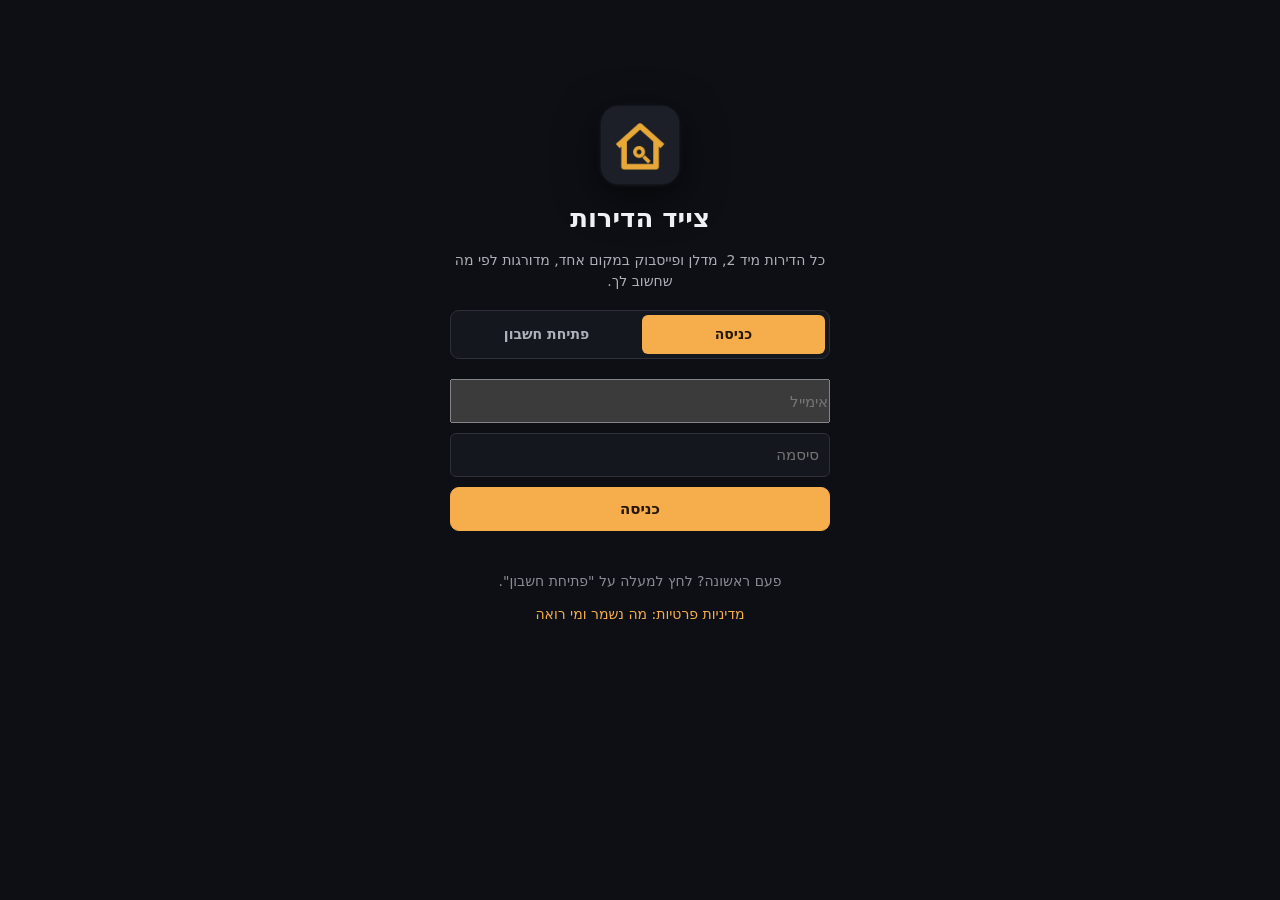
<file: index.html>
<!DOCTYPE html>
<html lang="he" dir="rtl">
<head>
<meta charset="utf-8">
<meta name="viewport" content="width=device-width, initial-scale=1, viewport-fit=cover">
<!-- GitHub Pages לא מאפשר כותרות אבטחה, אז המדיניות כאן. הכתובת של Supabase מתעדכנת לבד מ-build/config.json (build.mjs).
     style-src 'unsafe-inline': האפליקציה משתמשת במאפייני style בתוך ה-HTML (צבע הציון, רוחב וכו').
     img-src https: — תמונות המודעות מגיעות מיד 2, מדלן ופייסבוק. frame-ancestors לא עובד ב-meta ולכן לא מופיע. -->
<meta http-equiv="Content-Security-Policy" content="default-src 'self'; script-src 'self'; style-src 'self' 'unsafe-inline'; img-src 'self' https: data: blob:; connect-src 'self' https://radkgcnrcioicggrpmfz.supabase.co wss://radkgcnrcioicggrpmfz.supabase.co; worker-src 'self'; manifest-src 'self'; object-src 'none'; base-uri 'self'; form-action 'self'">
<meta name="referrer" content="no-referrer">
<meta name="robots" content="noindex,nofollow">
<title>צייד הדירות</title>
<meta name="description" content="כל הדירות מיד 2, מדלן ופייסבוק במקום אחד, מדורגות לפי מה שחשוב לך.">
<meta name="theme-color" content="#1c1f28">
<link rel="manifest" href="manifest.webmanifest">
<link rel="icon" href="icons/48.png">
<link rel="apple-touch-icon" href="icons/180.png">
<meta name="apple-mobile-web-app-capable" content="yes">
<meta name="apple-mobile-web-app-status-bar-style" content="black-translucent">
<meta name="apple-mobile-web-app-title" content="צייד הדירות">
<link rel="stylesheet" href="ui.css">
<link rel="stylesheet" href="app.css">
</head>
<body>

<svg class="sprite" aria-hidden="true" focusable="false">
  <symbol id="i-home" viewBox="0 0 24 24"><path d="M3.5 11 12 3.5l8.5 7.5"/><path d="M5.5 9.5v11h13v-11"/><path d="M10 20.5v-6h4v6"/></symbol>
  <symbol id="i-star" viewBox="0 0 24 24"><path d="m12 3.2 2.7 5.6 6.1.8-4.5 4.2 1.1 6.1L12 17l-5.4 2.9 1.1-6.1-4.5-4.2 6.1-.8z"/></symbol>
  <symbol id="i-pair" viewBox="0 0 24 24"><rect x="5" y="3.5" width="14" height="17" rx="1.5"/><path d="M5 12h14"/><path d="M9 7.5h2M13 7.5h2M9 16h2M13 16h2"/></symbol>
  <symbol id="i-sliders" viewBox="0 0 24 24"><path d="M4 6.5h9M17 6.5h3M4 12h3M11 12h9M4 17.5h11M19 17.5h1"/><circle cx="15" cy="6.5" r="2"/><circle cx="9" cy="12" r="2"/><circle cx="17" cy="17.5" r="2"/></symbol>
  <symbol id="i-source" viewBox="0 0 24 24"><circle cx="12" cy="12" r="8.5"/><path d="M3.5 12h17M12 3.5c2.5 2.6 3.5 5.4 3.5 8.5s-1 5.9-3.5 8.5c-2.5-2.6-3.5-5.4-3.5-8.5s1-5.9 3.5-8.5z"/></symbol>
  <symbol id="i-bell" viewBox="0 0 24 24"><path d="M6 16.5V11a6 6 0 1 1 12 0v5.5l1.5 2h-15z"/><path d="M10 20.5a2 2 0 0 0 4 0"/></symbol>
  <symbol id="i-settings" viewBox="0 0 24 24"><circle cx="12" cy="12" r="3"/><path d="M12 2.5v2.2M12 19.3v2.2M21.5 12h-2.2M4.7 12H2.5M18.7 5.3l-1.6 1.6M6.9 17.1l-1.6 1.6M18.7 18.7l-1.6-1.6M6.9 6.9 5.3 5.3"/></symbol>
  <symbol id="i-log" viewBox="0 0 24 24"><path d="M8.5 6.5h12M8.5 12h12M8.5 17.5h12M3.5 6.5h.01M3.5 12h.01M3.5 17.5h.01"/></symbol>
  <symbol id="i-sync" viewBox="0 0 24 24"><path d="M20.5 12a8.5 8.5 0 1 1-2.5-6"/><path d="M20.5 3.5v6h-6"/></symbol>
  <symbol id="i-external" viewBox="0 0 24 24"><path d="M14.5 3.5h6v6"/><path d="M10 14 20.5 3.5"/><path d="M20.5 14v5.5a2 2 0 0 1-2 2h-13a2 2 0 0 1-2-2v-13a2 2 0 0 1 2-2H11"/></symbol>
  <symbol id="i-search" viewBox="0 0 24 24"><circle cx="11" cy="11" r="7"/><path d="m20 20-3.6-3.6"/></symbol>
  <symbol id="i-x" viewBox="0 0 24 24"><path d="M6 6l12 12M18 6 6 18"/></symbol>
  <symbol id="i-eye-off" viewBox="0 0 24 24"><path d="M3.5 3.5l17 17"/><path d="M10.6 5.6A9.6 9.6 0 0 1 12 5.5c5 0 8.5 4.5 9.5 6.5a14 14 0 0 1-3 3.8M6.4 6.9C4.4 8.3 3 10.4 2.5 12c1 2 4.5 6.5 9.5 6.5 1.6 0 3-.4 4.3-1"/><path d="M9.9 9.9a3 3 0 0 0 4.2 4.2"/></symbol>
  <symbol id="i-chat" viewBox="0 0 24 24"><path d="M20.5 11.5a8.5 8.5 0 0 1-12.4 7.6L3.5 20.5l1.4-4.4A8.5 8.5 0 1 1 20.5 11.5z"/></symbol>
  <symbol id="i-plus" viewBox="0 0 24 24"><path d="M12 5v14M5 12h14"/></symbol>
  <symbol id="i-trash" viewBox="0 0 24 24"><path d="M3.5 6.5h17M9 6.5v-3h6v3M5.5 6.5l1 14h11l1-14"/></symbol>
  <symbol id="i-down" viewBox="0 0 24 24"><path d="M12 4.5v15M6 13.5l6 6 6-6"/></symbol>
  <symbol id="i-copy" viewBox="0 0 24 24"><rect x="8.5" y="8.5" width="12" height="12" rx="2"/><path d="M15.5 8.5v-3a2 2 0 0 0-2-2h-8a2 2 0 0 0-2 2v8a2 2 0 0 0 2 2h3"/></symbol>
  <symbol id="i-check" viewBox="0 0 24 24"><path d="M20 6.5 9.2 17.3 4 12.1"/></symbol>
  <symbol id="i-play" viewBox="0 0 24 24"><path d="M7 4.5 19.5 12 7 19.5z"/></symbol>
  <symbol id="i-pause" viewBox="0 0 24 24"><path d="M8.5 4.5v15M15.5 4.5v15"/></symbol>
  <symbol id="i-ban" viewBox="0 0 24 24"><circle cx="12" cy="12" r="8.5"/><path d="m6 6 12 12"/></symbol>
  <symbol id="i-undo" viewBox="0 0 24 24"><path d="M9 14 4 9l5-5"/><path d="M4 9h10.5a5.5 5.5 0 0 1 0 11H11"/></symbol>
  <symbol id="i-menu" viewBox="0 0 24 24"><path d="M4 7h16M4 12h16M4 17h16"/></symbol>
  <symbol id="i-chevron" viewBox="0 0 24 24"><path d="m14.5 6-6 6 6 6"/></symbol>
  <symbol id="i-spark" viewBox="0 0 24 24"><path d="M12 3.5l1.8 5.2 5.2 1.8-5.2 1.8L12 17.5l-1.8-5.2L5 10.5l5.2-1.8z"/><path d="M19 16v4M17 18h4"/></symbol>
</svg>

<div class="app">
  <header class="topbar">
    <div class="brand"><img src="icons/48.png" alt=""><span>צייד הדירות</span></div>
    <label class="profile-pick" title="פרופיל חיפוש">
      <select id="profileSel" aria-label="פרופיל חיפוש"></select>
    </label>
    <div class="search"><svg class="ico sm"><use href="#i-search"/></svg><input type="search" id="q" aria-label="חיפוש חופשי" placeholder="חיפוש חופשי: רחוב, שכונה, מילה במודעה…"></div>
    <div class="grow"></div>
    <span class="scan-status" id="scanStatus"></span>
    <button class="btn icon mobile-only" id="searchBtn" title="חיפוש" aria-label="חיפוש"><svg class="ico"><use href="#i-search"/></svg></button>
    <button class="btn primary" id="scanBtn" title="סרוק עכשיו" aria-label="סרוק עכשיו"><svg class="ico sm"><use href="#i-sync"/></svg><span>סרוק עכשיו</span><i class="scan-dot" id="scanDot"></i></button>
  </header>

  <nav class="rail" id="rail" aria-label="ניווט ראשי">
    <a href="#listings" data-view="listings"><svg class="ico"><use href="#i-home"/></svg><span>דירות</span><i>דירות</i><em id="cntListings"></em></a>
    <a href="#favorites" data-view="favorites"><svg class="ico"><use href="#i-star"/></svg><span>מועדפים</span><i>מועדפים</i><em id="cntFav"></em></a>
    <a href="#pairs" data-view="pairs"><svg class="ico"><use href="#i-pair"/></svg><span>שתי דירות בבניין</span><i>זוגות</i><em id="cntPairs"></em></a>
    <div class="rail-sep">הגדרות החיפוש</div>
    <a href="#profile" data-view="profile"><svg class="ico"><use href="#i-sliders"/></svg><span>פרופיל וקריטריונים</span><i>פרופיל</i></a>
    <a href="#sources" data-view="sources" class="secondary"><svg class="ico"><use href="#i-source"/></svg><span>מקורות</span><i>מקורות</i><em id="cntSources"></em></a>
    <a href="#notify" data-view="notify" class="secondary"><svg class="ico"><use href="#i-bell"/></svg><span>התראות</span><i>התראות</i></a>
    <a href="#settings" data-view="settings" class="secondary"><svg class="ico"><use href="#i-settings"/></svg><span>AI וכללי</span><i>הגדרות</i></a>
    <a href="#rejected" data-view="rejected" class="secondary"><svg class="ico"><use href="#i-ban"/></svg><span>לא רלוונטיות</span><i>נפסלו</i><em id="cntRejected"></em></a>
    <a href="#log" data-view="log" class="secondary"><svg class="ico"><use href="#i-log"/></svg><span>יומן סריקות</span><i>יומן</i></a>
    <a href="#more" data-view="more" class="more-tab"><svg class="ico"><use href="#i-menu"/></svg><span>עוד</span><i>עוד</i></a>
  </nav>

  <main class="main" id="main"></main>
</div>

<aside class="drawer" id="drawer" hidden>
  <div class="drawer-scrim" data-close></div>
  <div class="drawer-panel" role="dialog" aria-modal="true" aria-label="פרטי הדירה">
    <button class="btn icon ghost drawer-x" data-close aria-label="סגור את פרטי הדירה"><svg class="ico"><use href="#i-x"/></svg></button>
    <div id="drawerBody"></div>
  </div>
</aside>

<span id="who" hidden></span>
<script type="module" src="app.js"></script>
</body>
</html>
</file>
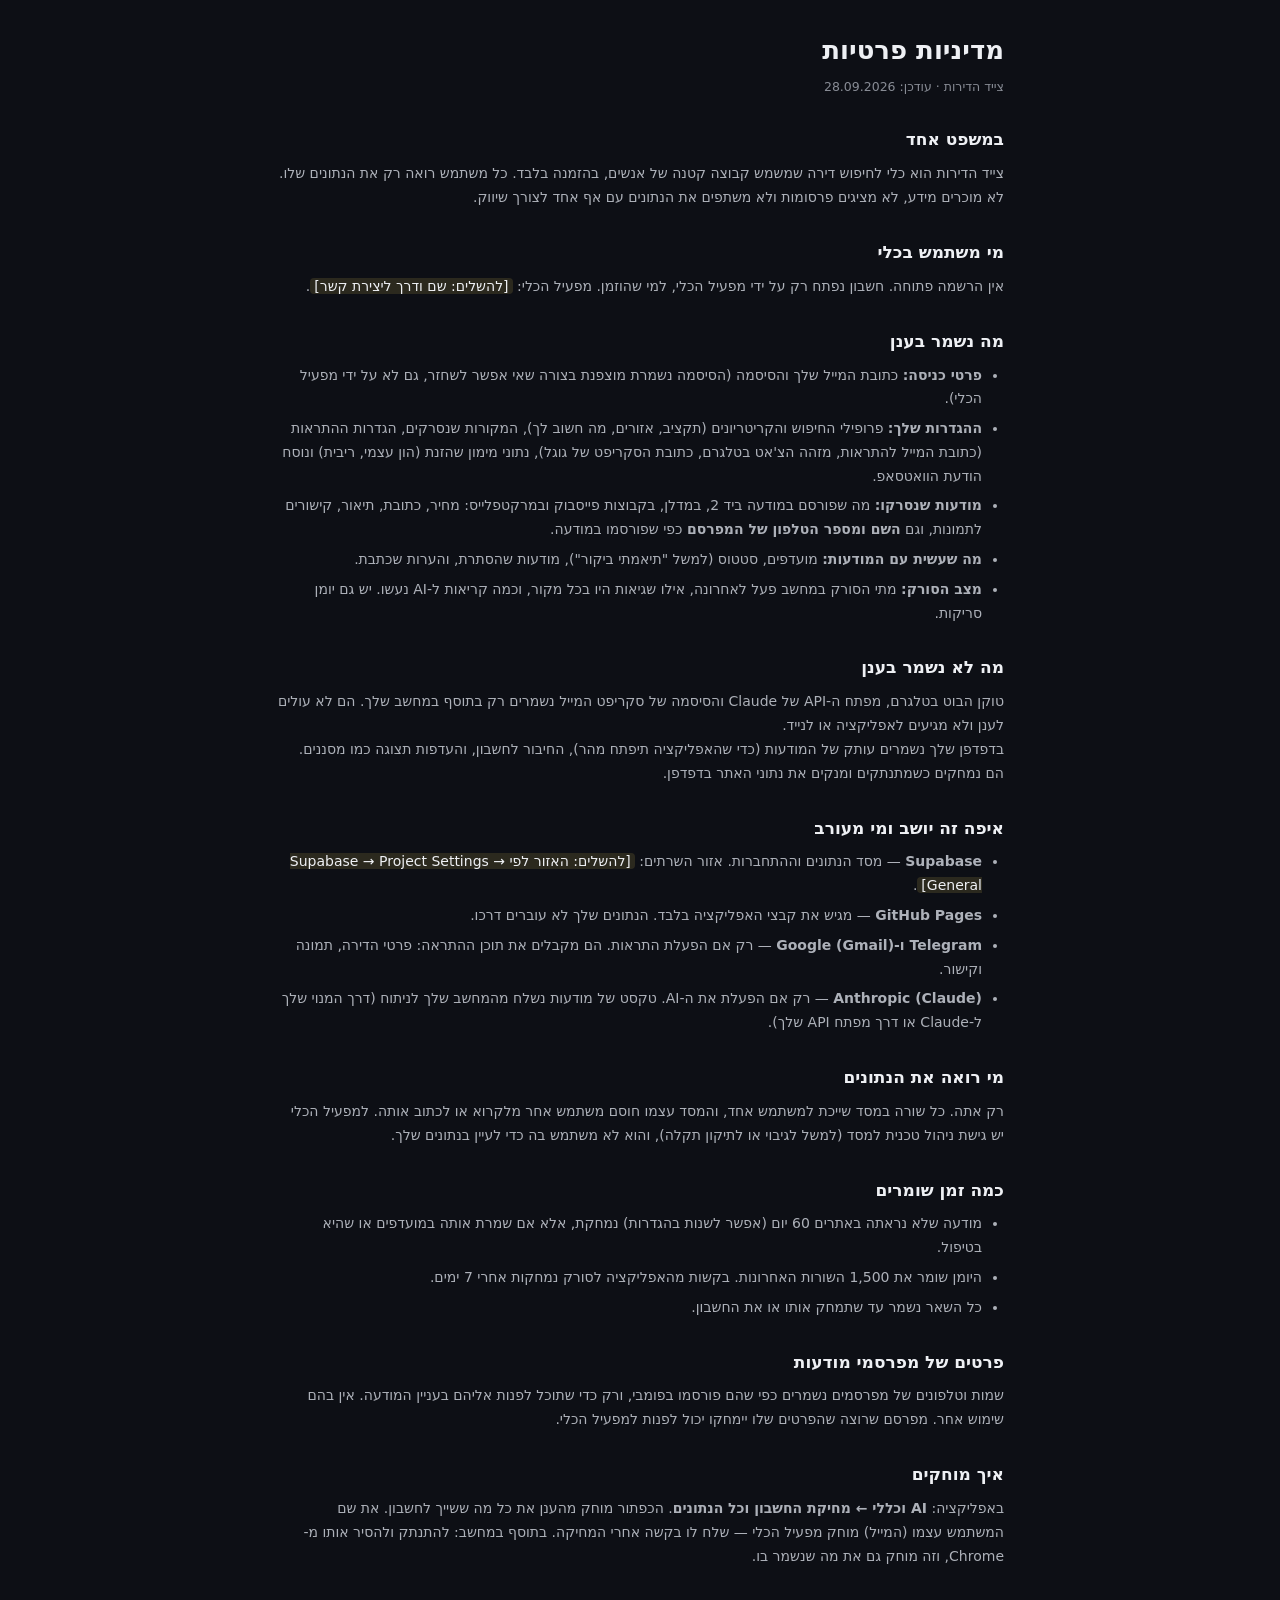
<file: privacy.html>
<!DOCTYPE html>
<html lang="he" dir="rtl">
<head>
<meta charset="utf-8">
<meta name="viewport" content="width=device-width, initial-scale=1">
<meta http-equiv="Content-Security-Policy" content="default-src 'self'; style-src 'self' 'unsafe-inline'; img-src 'self'; object-src 'none'; base-uri 'self'; form-action 'none'">
<meta name="referrer" content="no-referrer">
<meta name="robots" content="noindex,nofollow">
<title>מדיניות פרטיות — צייד הדירות</title>
<link rel="icon" href="icons/48.png">
<link rel="stylesheet" href="ui.css">
<style>
  body{max-width:760px;margin:0 auto;padding:28px 16px 48px;line-height:1.7}
  h1{font-size:var(--fs-2xl);font-weight:650;margin-bottom:4px}
  h2{font-size:var(--fs-lg);font-weight:650;margin:28px 0 8px}
  p,li{color:var(--text-2)}
  ul{padding-inline-start:22px;display:flex;flex-direction:column;gap:6px}
  .todo{background:var(--warn-soft);color:var(--text);padding:0 4px;border-radius:4px}
  .dim{color:var(--text-3);font-size:var(--fs-sm)}
</style>
</head>
<body>
  <h1>מדיניות פרטיות</h1>
  <p class="dim">צייד הדירות · עודכן: 28.09.2026</p>

  <h2>במשפט אחד</h2>
  <p>צייד הדירות הוא כלי לחיפוש דירה שמשמש קבוצה קטנה של אנשים, בהזמנה בלבד. כל משתמש רואה רק את הנתונים שלו. לא מוכרים מידע, לא מציגים פרסומות ולא משתפים את הנתונים עם אף אחד לצורך שיווק.</p>

  <h2>מי משתמש בכלי</h2>
  <p>אין הרשמה פתוחה. חשבון נפתח רק על ידי מפעיל הכלי, למי שהוזמן. מפעיל הכלי: <span class="todo">[להשלים: שם ודרך ליצירת קשר]</span>.</p>

  <h2>מה נשמר בענן</h2>
  <ul>
    <li><b>פרטי כניסה:</b> כתובת המייל שלך והסיסמה (הסיסמה נשמרת מוצפנת בצורה שאי אפשר לשחזר, גם לא על ידי מפעיל הכלי).</li>
    <li><b>ההגדרות שלך:</b> פרופילי החיפוש והקריטריונים (תקציב, אזורים, מה חשוב לך), המקורות שנסרקים, הגדרות ההתראות (כתובת המייל להתראות, מזהה הצ'אט בטלגרם, כתובת הסקריפט של גוגל), נתוני מימון שהזנת (הון עצמי, ריבית) ונוסח הודעת הוואטסאפ.</li>
    <li><b>מודעות שנסרקו:</b> מה שפורסם במודעה ביד 2, במדלן, בקבוצות פייסבוק ובמרקטפלייס: מחיר, כתובת, תיאור, קישורים לתמונות, וגם <b>השם ומספר הטלפון של המפרסם</b> כפי שפורסמו במודעה.</li>
    <li><b>מה שעשית עם המודעות:</b> מועדפים, סטטוס (למשל "תיאמתי ביקור"), מודעות שהסתרת, והערות שכתבת.</li>
    <li><b>מצב הסורק:</b> מתי הסורק במחשב פעל לאחרונה, אילו שגיאות היו בכל מקור, וכמה קריאות ל-AI נעשו. יש גם יומן סריקות.</li>
  </ul>

  <h2>מה לא נשמר בענן</h2>
  <p>טוקן הבוט בטלגרם, מפתח ה-API של Claude והסיסמה של סקריפט המייל נשמרים רק בתוסף במחשב שלך. הם לא עולים לענן ולא מגיעים לאפליקציה או לנייד.</p>
  <p>בדפדפן שלך נשמרים עותק של המודעות (כדי שהאפליקציה תיפתח מהר), החיבור לחשבון, והעדפות תצוגה כמו מסננים. הם נמחקים כשמתנתקים ומנקים את נתוני האתר בדפדפן.</p>

  <h2>איפה זה יושב ומי מעורב</h2>
  <ul>
    <li><b>Supabase</b> — מסד הנתונים וההתחברות. אזור השרתים: <span class="todo">[להשלים: האזור לפי Supabase → Project Settings → General]</span>.</li>
    <li><b>GitHub Pages</b> — מגיש את קבצי האפליקציה בלבד. הנתונים שלך לא עוברים דרכו.</li>
    <li><b>Telegram ו-Google (Gmail)</b> — רק אם הפעלת התראות. הם מקבלים את תוכן ההתראה: פרטי הדירה, תמונה וקישור.</li>
    <li><b>Anthropic (Claude)</b> — רק אם הפעלת את ה-AI. טקסט של מודעות נשלח מהמחשב שלך לניתוח (דרך המנוי שלך ל-Claude או דרך מפתח API שלך).</li>
  </ul>

  <h2>מי רואה את הנתונים</h2>
  <p>רק אתה. כל שורה במסד שייכת למשתמש אחד, והמסד עצמו חוסם משתמש אחר מלקרוא או לכתוב אותה. למפעיל הכלי יש גישת ניהול טכנית למסד (למשל לגיבוי או לתיקון תקלה), והוא לא משתמש בה כדי לעיין בנתונים שלך.</p>

  <h2>כמה זמן שומרים</h2>
  <ul>
    <li>מודעה שלא נראתה באתרים 60 יום (אפשר לשנות בהגדרות) נמחקת, אלא אם שמרת אותה במועדפים או שהיא בטיפול.</li>
    <li>היומן שומר את 1,500 השורות האחרונות. בקשות מהאפליקציה לסורק נמחקות אחרי 7 ימים.</li>
    <li>כל השאר נשמר עד שתמחק אותו או את החשבון.</li>
  </ul>

  <h2>פרטים של מפרסמי מודעות</h2>
  <p>שמות וטלפונים של מפרסמים נשמרים כפי שהם פורסמו בפומבי, ורק כדי שתוכל לפנות אליהם בעניין המודעה. אין בהם שימוש אחר. מפרסם שרוצה שהפרטים שלו יימחקו יכול לפנות למפעיל הכלי.</p>

  <h2>איך מוחקים</h2>
  <p>באפליקציה: <b>AI וכללי ← מחיקת החשבון וכל הנתונים</b>. הכפתור מוחק מהענן את כל מה ששייך לחשבון. את שם המשתמש עצמו (המייל) מוחק מפעיל הכלי — שלח לו בקשה אחרי המחיקה. בתוסף במחשב: להתנתק ולהסיר אותו מ-Chrome, וזה מוחק גם את מה שנשמר בו.</p>

  <p class="dim" style="margin-top:32px"><a href="./">חזרה לאפליקציה</a></p>
</body>
</html>
</file>
<file: ui.css>
/* =====================================================================
   צייד הדירות — מערכת עיצוב
   בסיס דיו קר + מבטא ענבר יחיד (כמו האייקון). ירוק/אדום רק למשמעות: עומד / נכשל.
   ===================================================================== */

:root{
  --bg:          oklch(0.170 0.012 265);
  --surface:     oklch(0.205 0.012 265);
  --raised:      oklch(0.240 0.013 265);
  --raised-hi:   oklch(0.280 0.014 265);
  --line:        oklch(0.310 0.014 265);
  --line-hi:     oklch(0.400 0.016 265);

  --text:        oklch(0.955 0.006 265);
  --text-2:      oklch(0.760 0.012 265);
  --text-3:      oklch(0.640 0.014 265);

  --accent:      oklch(0.800 0.140 72);
  --accent-hi:   oklch(0.855 0.135 72);
  --accent-ink:  oklch(0.220 0.045 72);
  --accent-soft: oklch(0.800 0.140 72 / 0.13);
  --accent-line: oklch(0.800 0.140 72 / 0.40);

  --good:        oklch(0.765 0.140 158);
  --good-soft:   oklch(0.765 0.140 158 / 0.14);
  --warn:        oklch(0.820 0.130 95);
  --warn-soft:   oklch(0.820 0.130 95 / 0.14);
  --bad:         oklch(0.690 0.180 22);
  --bad-soft:    oklch(0.690 0.180 22 / 0.14);
  --bad-line:    oklch(0.690 0.180 22 / 0.40);

  --font: "Segoe UI", system-ui, -apple-system, "Helvetica Neue", Arial, sans-serif;
  --fs-xs: 0.6875rem; --fs-sm: 0.78125rem; --fs-md: 0.875rem; --fs-base: 0.9375rem;
  --fs-lg: 1.0625rem; --fs-xl: 1.3125rem; --fs-2xl: 1.625rem;

  --r-sm: 6px; --r-md: 9px; --r-lg: 13px;
  --rail-w: 232px; --top-h: 58px;
  --ease: cubic-bezier(.22,1,.36,1);
  --t: 160ms var(--ease);
  color-scheme: dark;
}

*{box-sizing:border-box;margin:0;padding:0}
html,body{height:100%}
body{background:var(--bg);color:var(--text);font-family:var(--font);font-size:var(--fs-md);line-height:1.5;-webkit-font-smoothing:antialiased}
a{color:var(--accent);text-decoration:none}
a:hover{color:var(--accent-hi)}
.sprite{display:none}
.ico{width:18px;height:18px;flex:none;fill:none;stroke:currentColor;stroke-width:1.7;stroke-linecap:round;stroke-linejoin:round}
.ico.sm{width:15px;height:15px}
.grow{flex:1}
.muted{color:var(--text-2)}
.dim{color:var(--text-3)}
.num{font-variant-numeric:tabular-nums;direction:ltr;unicode-bidi:isolate}
[hidden]{display:none!important}
:focus-visible{outline:2px solid var(--accent);outline-offset:2px;border-radius:var(--r-sm)}
::-webkit-scrollbar{width:11px;height:11px}
::-webkit-scrollbar-thumb{background:var(--line);border-radius:99px;border:3px solid transparent;background-clip:content-box}
::-webkit-scrollbar-thumb:hover{background:var(--line-hi);background-clip:content-box}

/* ---------- כפתורים ---------- */
.btn{display:inline-flex;align-items:center;gap:7px;height:34px;padding:0 13px;border-radius:var(--r-md);
  border:1px solid var(--line);background:var(--raised);color:var(--text);font:inherit;font-weight:560;cursor:pointer;
  transition:background var(--t),border-color var(--t),color var(--t);white-space:nowrap}
.btn:hover{background:var(--raised-hi);border-color:var(--line-hi)}
.btn:disabled{opacity:.5;cursor:default}
.btn.primary{background:var(--accent);border-color:var(--accent);color:var(--accent-ink)}
.btn.primary:hover{background:var(--accent-hi);border-color:var(--accent-hi)}
.btn.ghost{background:transparent;border-color:transparent;color:var(--text-2)}
.btn.ghost:hover{background:var(--raised);color:var(--text)}
.btn.danger{color:var(--bad)}
.btn.danger:hover{background:var(--bad-soft);border-color:var(--bad-line)}
.btn.sm{height:28px;padding:0 9px;font-size:var(--fs-sm)}
.btn.icon{width:34px;padding:0;justify-content:center}
.btn.icon.sm{width:28px}

/* ---------- שדות ---------- */
input[type=text],input[type=number],input[type=search],input[type=password],input[type=time],input[type=url],input[type=date],select,textarea{
  font:inherit;color:var(--text);background:var(--surface);border:1px solid var(--line);border-radius:var(--r-sm);
  height:34px;padding:0 10px;min-width:0;transition:border-color var(--t)}
textarea{height:auto;padding:8px 10px;resize:vertical;line-height:1.5}
input:hover,select:hover,textarea:hover{border-color:var(--line-hi)}
input:focus,select:focus,textarea:focus{outline:none;border-color:var(--accent)}
input[type=number]{direction:ltr;text-align:right}
input[type=date]{direction:ltr;text-align:right}
input[type=range]{accent-color:var(--accent)}
input[type=checkbox]{accent-color:var(--accent);width:16px;height:16px}
label.field{display:flex;flex-direction:column;gap:5px;font-size:var(--fs-sm);color:var(--text-2)}
label.check{display:inline-flex;align-items:center;gap:8px;cursor:pointer}

/* ---------- תגיות ---------- */
.chip{display:inline-flex;align-items:center;gap:5px;height:24px;padding:0 9px;border-radius:99px;font-size:var(--fs-xs);
  font-weight:600;background:var(--raised);color:var(--text-2);border:1px solid var(--line);white-space:nowrap}
.chip.ok{background:var(--good-soft);color:var(--good);border-color:transparent}
.chip.partial{background:var(--warn-soft);color:var(--warn);border-color:transparent}
.chip.fail{background:var(--bad-soft);color:var(--bad);border-color:transparent}
.chip.unknown,.chip.pending{background:transparent;color:var(--text-3);border-style:dashed}
.chip.accent{background:var(--accent-soft);color:var(--accent);border-color:var(--accent-line)}

/* ---------- טוסט ---------- */
.toast{position:fixed;bottom:22px;inset-inline-start:50%;transform:translateX(50%);background:var(--raised-hi);color:var(--text);
  border:1px solid var(--line-hi);padding:10px 16px;border-radius:var(--r-md);box-shadow:0 10px 30px #0008;z-index:100;
  font-weight:560;animation:toast .2s var(--ease)}
.toast.err{border-color:var(--bad-line);color:var(--bad)}
@keyframes toast{from{opacity:0;transform:translate(50%,8px)}}
</file>
<file: app.css>
/* =====================================================================
   צייד הדירות — דשבורד
   ===================================================================== */

.app{display:grid;grid-template-columns:var(--rail-w) 1fr;grid-template-rows:var(--top-h) 1fr;height:100vh}

/* ---------- סרגל עליון ---------- */
.topbar{grid-column:1/-1;display:flex;align-items:center;gap:12px;padding:0 18px;border-bottom:1px solid var(--line);background:var(--surface)}
.brand{display:flex;align-items:center;gap:9px;width:calc(var(--rail-w) - 30px);font-weight:680;font-size:var(--fs-base)}
.brand img{width:26px;height:26px}
.profile-pick select{height:34px;font-weight:600;max-width:260px}
.search{display:flex;align-items:center;gap:7px;background:var(--bg);border:1px solid var(--line);border-radius:var(--r-md);padding:0 10px;height:34px;width:min(380px,32vw);color:var(--text-3)}
.search:focus-within{border-color:var(--accent)}
.search input{border:0;background:transparent;height:32px;padding:0;flex:1}
.scan-status{font-size:var(--fs-sm);color:var(--text-2);display:flex;align-items:center;gap:7px}
.scan-status .dot{width:8px;height:8px;border-radius:50%;background:var(--accent);animation:pulse 1.2s infinite}
@keyframes pulse{50%{opacity:.3}}
#scanBtn.busy .ico{animation:spin 1s linear infinite}
@keyframes spin{to{transform:rotate(-360deg)}}

/* ---------- ניווט ---------- */
.rail{border-inline-end:1px solid var(--line);padding:12px 10px;display:flex;flex-direction:column;gap:2px;overflow:auto;background:var(--surface)}
.rail a{display:flex;align-items:center;gap:10px;height:38px;padding:0 11px;border-radius:var(--r-md);color:var(--text-2);font-weight:560;transition:background var(--t),color var(--t)}
.rail a:hover{background:var(--raised);color:var(--text)}
.rail a.on{background:var(--accent-soft);color:var(--accent)}
.rail a span{flex:1}
.rail em{font-style:normal;font-size:var(--fs-xs);font-weight:650;color:var(--text-3);font-variant-numeric:tabular-nums}
.rail a.on em{color:var(--accent)}
.rail-sep{font-size:var(--fs-xs);color:var(--text-3);font-weight:650;letter-spacing:.02em;padding:16px 11px 6px}

.main{overflow:auto;padding:22px 26px 60px}
.view-head{display:flex;align-items:flex-end;gap:14px;margin-bottom:16px;flex-wrap:wrap}
.view-head h1{font-size:var(--fs-xl);font-weight:680;line-height:1.2}
.view-head p{color:var(--text-2);font-size:var(--fs-sm);margin-top:3px}

/* ---------- סרגל סינון ---------- */
.filters{display:flex;flex-wrap:wrap;align-items:center;gap:10px 14px;padding:10px 12px;background:var(--surface);border:1px solid var(--line);border-radius:var(--r-lg);margin-bottom:16px}
.filters .grp{display:flex;align-items:center;gap:8px;font-size:var(--fs-sm);color:var(--text-2)}
.filters select{height:30px;font-size:var(--fs-sm)}
.filters input[type=range]{width:120px}
.filters .val{min-width:34px;font-weight:650;color:var(--text)}
.seg{display:inline-flex;background:var(--bg);border:1px solid var(--line);border-radius:var(--r-md);padding:2px;gap:2px}
.seg button{height:26px;padding:0 10px;border:0;border-radius:7px;background:transparent;color:var(--text-2);font:inherit;font-size:var(--fs-sm);font-weight:560;cursor:pointer}
.seg button:hover{color:var(--text)}
.seg button.on{background:var(--raised-hi);color:var(--text)}
.seg.imp button.on[data-v=must]{background:var(--accent);color:var(--accent-ink)}
.seg.imp button.on[data-v=off]{background:transparent;color:var(--text-3);box-shadow:inset 0 0 0 1px var(--line)}

.summary{font-size:var(--fs-sm);color:var(--text-2);margin:-4px 0 12px;display:flex;gap:14px;align-items:center}

/* ---------- כרטיסי מודעה ---------- */
.grid{display:grid;grid-template-columns:repeat(auto-fill,minmax(310px,1fr));gap:16px}
.card{background:var(--surface);border:1px solid var(--line);border-radius:var(--r-lg);overflow:hidden;display:flex;flex-direction:column;cursor:pointer;transition:border-color var(--t),transform var(--t)}
.card:hover{border-color:var(--line-hi)}
.card.unseen{border-color:var(--accent-line)}
.card.muted-card{opacity:.55}
.card .pic{position:relative;aspect-ratio:16/10;background:var(--raised);overflow:hidden}
.card .pic img{width:100%;height:100%;object-fit:cover;display:block}
.card .pic .noimg{position:absolute;inset:0;display:grid;place-items:center;color:var(--text-3);font-size:var(--fs-sm);padding:14px;text-align:center;line-height:1.45}
.badges{position:absolute;top:10px;inset-inline-start:10px;display:flex;gap:6px;flex-wrap:wrap;max-width:70%}
.badge{height:22px;padding:0 8px;border-radius:99px;font-size:var(--fs-xs);font-weight:700;display:inline-flex;align-items:center;gap:4px;background:#000a;color:#fff;backdrop-filter:blur(6px)}
.badge.new{background:var(--accent);color:var(--accent-ink)}
.badge.drop{background:var(--good);color:oklch(0.2 0.05 158)}
.badge.pair{background:oklch(0.7 0.12 250);color:oklch(0.18 0.05 250)}
.badge.gone{background:var(--bad);color:#fff}

.ring{position:absolute;top:8px;inset-inline-end:8px;width:52px;height:52px;border-radius:50%;display:grid;place-items:center;
  background:conic-gradient(var(--c) calc(var(--p)*1%), #ffffff24 0);box-shadow:0 4px 14px #0007}
.ring::before{content:"";position:absolute;inset:5px;border-radius:50%;background:oklch(0.17 0.012 265 / .92)}
.ring b{position:relative;font-size:var(--fs-base);font-weight:720;font-variant-numeric:tabular-nums}
.ring b small{font-size:9px;font-weight:600;margin-inline-start:1px}
.ring.pending::after{content:"AI";position:absolute;bottom:-3px;inset-inline-start:-3px;font-size:9px;font-weight:800;background:var(--raised-hi);color:var(--text-2);border-radius:99px;padding:1px 5px;border:1px solid var(--line-hi)}

.card .body{padding:12px 14px 10px;display:flex;flex-direction:column;gap:6px;flex:1}
.price-row{display:flex;align-items:baseline;gap:10px;flex-wrap:wrap}
.price{font-size:var(--fs-lg);font-weight:720}
.per-month{font-size:var(--fs-sm);color:var(--text-2);font-weight:500}
.ppsqm{font-size:var(--fs-xs);color:var(--text-3)}
.ppsqm .cheap{color:var(--good)} .ppsqm .pricey{color:var(--bad)}
.facts{color:var(--text);font-size:var(--fs-sm)}
.place{color:var(--text-2);font-size:var(--fs-sm)}
.crit{display:flex;flex-wrap:wrap;gap:5px;margin-top:4px}
.ai-line{font-size:var(--fs-xs);color:var(--text-2);display:flex;gap:6px;align-items:flex-start;line-height:1.45}
.ai-line .ico{color:var(--accent);margin-top:1px}
.card .foot{display:flex;align-items:center;gap:4px;padding:8px 10px;border-top:1px solid var(--line)}
.card .foot select{height:28px;font-size:var(--fs-xs);padding:0 6px;max-width:112px}
.card .foot .srcline{font-size:var(--fs-xs);color:var(--text-3);margin-inline-end:auto;padding-inline-start:4px;white-space:nowrap;overflow:hidden;text-overflow:ellipsis;min-width:0}
.fav-on{color:var(--accent)!important}
.fav-on .ico{fill:currentColor}

.empty{padding:50px 20px;text-align:center;color:var(--text-2);border:1px dashed var(--line);border-radius:var(--r-lg)}
.empty h2{font-size:var(--fs-lg);color:var(--text);margin-bottom:6px}

/* ---------- צ'קליסט פתיחה ---------- */
.onboard{background:linear-gradient(135deg,var(--accent-soft),transparent 70%);border:1px solid var(--accent-line);border-radius:var(--r-lg);padding:16px 18px;margin-bottom:18px}
.onboard h2{font-size:var(--fs-lg);margin-bottom:10px}
.onboard ol{list-style:none;display:flex;flex-direction:column;gap:8px;counter-reset:s}
.onboard li{display:flex;align-items:center;gap:10px;counter-increment:s}
.onboard li::before{content:counter(s);width:24px;height:24px;border-radius:50%;display:grid;place-items:center;background:var(--raised-hi);font-size:var(--fs-xs);font-weight:700;flex:none}
.onboard li.done::before{content:"✓";background:var(--good);color:oklch(0.2 0.05 158)}
.onboard li.done span{color:var(--text-3);text-decoration:line-through}
.onboard li span{flex:1}

/* ---------- מגירת פרטים ---------- */
.drawer{position:fixed;inset:0;z-index:50}
.drawer-scrim{position:absolute;inset:0;background:#0009;animation:fade .2s}
@keyframes fade{from{opacity:0}}
.drawer-panel{position:absolute;inset-block:0;inset-inline-end:0;width:min(720px,94vw);background:var(--bg);border-inline-start:1px solid var(--line);overflow:auto;animation:slide .25s var(--ease)}
@keyframes slide{from{transform:translateX(-40px);opacity:0}}
.btn.drawer-x{position:absolute;color:#fff;top:10px;inset-inline-end:10px;z-index:3;background:oklch(0.17 0.012 265 / .75);backdrop-filter:blur(6px);border-radius:50%}
.gallery{display:flex;overflow-x:auto;scroll-snap-type:x mandatory;gap:4px;background:var(--surface);height:340px}
.gallery img{height:100%;flex:none;scroll-snap-align:start;object-fit:cover;max-width:100%}
.gallery .noimg{flex:1;display:grid;place-items:center;color:var(--text-3)}
.dsec{padding:18px 22px;border-bottom:1px solid var(--line)}
.dsec h3{font-size:var(--fs-sm);color:var(--text-3);font-weight:650;margin-bottom:10px;letter-spacing:.02em}
.dhead{display:flex;gap:16px;align-items:flex-start}
.dhead h2{font-size:var(--fs-xl);line-height:1.25}
.dhead .ring{position:relative;inset:auto;flex:none;width:64px;height:64px}
.kv{display:grid;grid-template-columns:repeat(auto-fill,minmax(150px,1fr));gap:10px 18px}
.kv div{display:flex;flex-direction:column}
.kv dt{font-size:var(--fs-xs);color:var(--text-3)}
.kv dd{font-weight:600}
.breakdown{display:flex;flex-direction:column;gap:6px}
.bd{display:grid;grid-template-columns:18px 1fr auto;gap:10px;align-items:start;padding:8px 10px;background:var(--surface);border-radius:var(--r-md)}
.bd .mark{width:18px;height:18px;border-radius:50%;margin-top:2px}
.bd.ok .mark{background:var(--good)} .bd.partial .mark{background:var(--warn)} .bd.fail .mark{background:var(--bad)}
.bd.unknown .mark,.bd.pending .mark{border:2px dashed var(--line-hi)}
.bd b{font-weight:600}
.bd p{font-size:var(--fs-sm);color:var(--text-2)}
.bd .imp{font-size:var(--fs-xs);color:var(--text-3)}
.fulltext{white-space:pre-wrap;line-height:1.65;color:var(--text);font-size:var(--fs-md)}
.fulltext.clamp{display:-webkit-box;-webkit-line-clamp:10;-webkit-box-orient:vertical;overflow:hidden}
.more-text{margin-top:6px;padding:0;color:var(--accent)}
.gallery img{cursor:zoom-in}
.gallery-count{font-size:var(--fs-xs);color:var(--text-3);padding:6px 22px 0}
.lightbox{position:fixed;inset:0;z-index:100;background:#000;animation:fade .2s}
.lb-track{display:flex;height:100%;overflow-x:auto;scroll-snap-type:x mandatory;scrollbar-width:none;overscroll-behavior:contain}
.lb-track::-webkit-scrollbar{display:none}
.lb-slide{flex:0 0 100%;height:100%;scroll-snap-align:center;display:grid;place-items:center}
.lb-slide img{max-width:100%;max-height:100%;object-fit:contain}
.btn.lb-x{position:absolute;top:calc(12px + env(safe-area-inset-top));inset-inline-end:12px;background:#0009;border-color:transparent;color:#fff;border-radius:50%;width:44px;height:44px}
.lb-count{position:absolute;bottom:calc(16px + env(safe-area-inset-bottom));inset-inline:0;text-align:center;color:#fffc;font-size:var(--fs-sm);font-variant-numeric:tabular-nums;direction:ltr}
.links{display:flex;flex-wrap:wrap;gap:8px}
.hist{display:flex;flex-direction:column;gap:4px;font-size:var(--fs-sm)}
.actions{display:flex;flex-wrap:wrap;gap:8px;align-items:center}

/* ---------- טפסים / הגדרות ---------- */
.panel{background:var(--surface);border:1px solid var(--line);border-radius:var(--r-lg);padding:18px;margin-bottom:16px}
.panel>h2{font-size:var(--fs-base);font-weight:650;margin-bottom:4px}
.panel>.sub{color:var(--text-2);font-size:var(--fs-sm);margin-bottom:14px;line-height:1.55}
.form-grid{display:grid;grid-template-columns:repeat(auto-fill,minmax(190px,1fr));gap:12px 16px;align-items:end}
.row{display:flex;gap:10px;align-items:center;flex-wrap:wrap}
.steps{margin:0 0 12px;padding-inline-start:20px;color:var(--text-2);font-size:var(--fs-sm);line-height:1.8}
.steps b{color:var(--text)}
pre.code{background:var(--bg);border:1px solid var(--line);border-radius:var(--r-md);padding:12px;direction:ltr;text-align:left;font-size:12px;overflow:auto;margin-bottom:10px;white-space:pre}
.saved{font-size:var(--fs-sm);color:var(--good);opacity:0;transition:opacity .3s}
.saved.show{opacity:1}

/* ---------- פרופיל: קריטריונים ---------- */
.ptabs{display:flex;gap:6px;flex-wrap:wrap;margin-bottom:14px}
.crits{display:flex;flex-direction:column;gap:10px}
.crit-card{background:var(--surface);border:1px solid var(--line);border-radius:var(--r-lg);padding:12px 14px}
.crit-card.off{opacity:.6}
.crit-card.must{border-color:var(--accent-line)}
.crit-top{display:flex;align-items:center;gap:10px;flex-wrap:wrap}
.crit-top .kind{font-weight:650;min-width:120px}
.crit-top .hint{font-size:var(--fs-xs);color:var(--text-3);flex:1;min-width:160px}
.crit-body{margin-top:10px;display:flex;flex-direction:column;gap:10px}
.crit-body .form-grid{grid-template-columns:repeat(auto-fill,minmax(150px,1fr))}
.tier{display:grid;grid-template-columns:1.1fr 0.9fr 2fr 150px 28px;gap:8px;align-items:center}
.tier.head{font-size:var(--fs-xs);color:var(--text-3)}
.tier .score{display:flex;align-items:center;gap:6px}
.tf{display:contents}
.tf .tl{display:none}
.tier .score input{flex:1}
.tier .score b{min-width:30px;font-size:var(--fs-sm);text-align:left}
.add-crit{display:flex;flex-wrap:wrap;gap:6px;margin-top:12px}
.dist{display:flex;gap:12px;flex-wrap:wrap;font-size:var(--fs-sm);color:var(--text-2)}
.dist b{color:var(--text)}

/* ---------- מקורות ---------- */
.src-list{display:flex;flex-direction:column;gap:8px}
.src{display:grid;grid-template-columns:auto 1fr auto;gap:12px;align-items:center;background:var(--surface);border:1px solid var(--line);border-radius:var(--r-lg);padding:10px 14px}
.src.disabled{opacity:.55}
.src .meta{display:flex;flex-direction:column;gap:3px;min-width:0}
.src .meta input{height:28px;font-weight:600;background:transparent;border-color:transparent;padding:0 4px;margin-inline-start:-4px}
.src .meta input:hover{border-color:var(--line)}
.src .url{font-size:var(--fs-xs);color:var(--text-3);direction:ltr;text-align:right;white-space:nowrap;overflow:hidden;text-overflow:ellipsis}
.src .st{font-size:var(--fs-xs);color:var(--text-2)}
.src .st.err{color:var(--bad)}
.src .ops{display:flex;gap:6px;align-items:center}
.src .ops select{height:28px;font-size:var(--fs-xs)}
.quick{display:flex;flex-wrap:wrap;gap:8px}

/* ---------- יומן ---------- */
.log{display:flex;flex-direction:column;font-size:var(--fs-sm)}
.log div{display:grid;grid-template-columns:120px 1fr;gap:12px;padding:7px 10px;border-bottom:1px solid var(--line)}
.log time{color:var(--text-3);font-variant-numeric:tabular-nums}
.log .warn{color:var(--warn)} .log .error{color:var(--bad)}

.rail a i{display:none;font-style:normal}
.rail .more-tab{display:none}
.mobile-only{display:none}
.off-dot{width:8px;height:8px;border-radius:50%;background:var(--bad);display:inline-block}
.tpl-pick{height:28px;font-size:var(--fs-sm);background:transparent;border-color:transparent;color:var(--text-2);cursor:pointer}
.tpl-pick:hover{border-color:var(--line)}
#scanBtn{position:relative}
.scan-dot{position:absolute;top:-3px;inset-inline-start:-3px;width:10px;height:10px;border-radius:50%;border:2px solid var(--surface);display:none}
.scan-dot.off{display:block;background:var(--bad)}
details.how{margin-top:12px}
details.how summary{cursor:pointer;color:var(--accent);font-weight:600;font-size:var(--fs-sm)}
.more-list{display:flex;flex-direction:column;background:var(--surface);border:1px solid var(--line);border-radius:var(--r-lg);overflow:hidden;margin-bottom:14px}
.more-item{display:flex;align-items:center;gap:12px;padding:15px 16px;color:var(--text);border-bottom:1px solid var(--line)}
.more-item:last-child{border-bottom:0}
.more-item:hover{color:var(--text);background:var(--raised)}
.more-item b{display:block;font-weight:600}
.more-item small{display:block;color:var(--text-3);font-size:var(--fs-xs)}
.more-item .ico.sm{color:var(--text-3)}
.scanner-card{display:flex;flex-direction:column;gap:6px;align-items:flex-start}
.more-who{text-align:center}

/* ---------- מסך כניסה / בחירת תבנית ---------- */
body.auth-mode .topbar,body.auth-mode .rail{display:none}
body.auth-mode .app{grid-template-columns:1fr;grid-template-rows:1fr}
.auth{max-width:380px;margin:9vh auto 0;display:flex;flex-direction:column;align-items:center;gap:12px;text-align:center}
.auth.wide{max-width:560px}
.auth img{width:84px;height:84px;border-radius:22px;box-shadow:0 12px 40px #0008}
.auth h1{font-size:var(--fs-2xl);font-weight:720}
.auth form{display:flex;flex-direction:column;gap:10px;width:100%;margin-top:8px}
.auth input{height:44px;font-size:var(--fs-base)}
.auth .btn{height:44px;justify-content:center;font-size:var(--fs-base)}
.auth-msg{min-height:1.4em;color:var(--bad);font-size:var(--fs-sm)}
.tpl{display:grid;grid-template-columns:1fr 1fr;gap:10px;width:100%;margin-top:10px}
.tpl .btn{height:64px;justify-content:center;white-space:normal;text-align:center;font-size:var(--fs-base)}


/* ---------- לא רלוונטי: גיליון סיבות, תגיות, מה למדתי ---------- */
.badge.multi{background:oklch(0.7 0.1 200);color:oklch(0.18 0.05 200)}
.reject-line{font-size:var(--fs-xs);color:var(--bad);display:flex;gap:6px;align-items:flex-start}
.reject-box{display:flex;gap:10px;align-items:flex-start;color:var(--bad)}
.reject-box p{color:var(--text-2);font-size:var(--fs-sm)}
.sugg{display:flex;gap:12px;align-items:center;padding:10px 12px;margin-top:8px;background:var(--accent-soft);border:1px solid var(--accent-line);border-radius:var(--r-md);font-size:var(--fs-sm)}
.sheet{position:fixed;inset:0;z-index:90}
.sheet-scrim{position:absolute;inset:0;background:#000a;animation:fade .2s}
.sheet-panel{position:absolute;inset-inline:0;bottom:0;margin:0 auto;max-width:520px;background:var(--surface);border:1px solid var(--line);border-bottom:0;
  border-radius:18px 18px 0 0;padding:18px 18px calc(18px + env(safe-area-inset-bottom));display:flex;flex-direction:column;gap:10px;animation:up .22s var(--ease);max-height:92dvh;overflow:auto}
@keyframes up{from{transform:translateY(30px);opacity:0}}
.sheet-panel h2{font-size:var(--fs-lg)}
.reasons{display:flex;flex-wrap:wrap;gap:8px}
.reason{cursor:pointer}
.reason input{position:absolute;opacity:0;pointer-events:none}
.reason span{display:inline-flex;align-items:center;min-height:36px;padding:6px 12px;border-radius:99px;border:1px solid var(--line);background:var(--raised);font-size:var(--fs-sm);transition:background var(--t),border-color var(--t)}
.reason input:checked+span{background:var(--accent-soft);border-color:var(--accent);color:var(--accent);font-weight:600}
.reason input:focus-visible+span{outline:2px solid var(--accent);outline-offset:2px}
.sheet-panel textarea{width:100%}
.sheet-actions{display:flex;gap:8px}
.sheet-actions .btn{flex:1;justify-content:center;height:42px}
.toast{display:flex;align-items:center;gap:14px}
.exit-panel{max-width:420px}
.toast-act{background:none;border:0;color:var(--accent);font:inherit;font-weight:700;cursor:pointer;padding:0}

/* =====================================================================
   נייד
   ===================================================================== */
@media (max-width:900px){
  /* שלד: סרגל עליון בשורה אחת, תוכן, סרגל תחתון */
  .app{grid-template-columns:1fr;grid-template-rows:auto 1fr;height:100dvh}
  .topbar{flex-wrap:wrap;height:auto;padding:calc(8px + env(safe-area-inset-top)) 12px 8px;gap:8px}
  .brand{width:auto}
  .brand span{display:none}
  .brand img{width:30px;height:30px}
  .profile-pick{flex:1;min-width:0}
  .profile-pick select{width:100%;max-width:none;height:38px}
  .topbar>.grow{display:none}
  .search{display:none;order:5;width:100%;height:40px}
  body.search-open .search{display:flex}
  .scan-status{display:none}
  .mobile-only{display:inline-flex}
  #searchBtn,#scanBtn{width:40px;height:38px;padding:0;justify-content:center}
  #scanBtn span{display:none}

  /* סרגל תחתון: 5 לשוניות, השאר תחת "עוד" */
  .rail{position:fixed;inset-inline:0;bottom:0;z-index:40;flex-direction:row;gap:0;padding:6px 6px calc(6px + env(safe-area-inset-bottom));
    border-inline-end:0;border-top:1px solid var(--line);background:oklch(0.205 0.012 265 / .96);backdrop-filter:blur(10px);overflow:visible}
  .rail-sep,.rail .secondary{display:none}
  .rail .more-tab{display:flex}
  .rail a{flex:1 1 0;min-width:0;flex-direction:column;height:auto;gap:3px;padding:6px 2px;position:relative;justify-content:center;border-radius:10px}
  .rail a span{display:none}
  .rail a i{display:block;font-size:11px;line-height:1.1;white-space:nowrap}
  .rail a em{position:absolute;top:2px;inset-inline-start:calc(50% + 5px);background:var(--accent);color:var(--accent-ink);border-radius:99px;padding:0 5px;font-size:10px;line-height:16px;min-width:16px;text-align:center}
  .rail a em:empty{display:none}
  .rail a.on em{color:var(--accent-ink)}

  /* תוכן */
  .main{padding:12px 12px calc(84px + env(safe-area-inset-bottom))}
  .view-head{margin-bottom:12px;gap:8px;align-items:center;position:relative}
  .view-head h1{font-size:var(--fs-xl)}
  .view-head p{display:none}
  .view-head>.grow{flex:1 1 auto}
  .view-head .saved{position:absolute;inset-inline-start:0;top:4px}
  .summary{margin:0 0 10px}
  .onboard{padding:14px}
  .onboard li{align-items:flex-start}
  .onboard li span{font-size:var(--fs-sm)}

  /* מסננים: תווית מעל שדה, שתי עמודות */
  .filters{display:none;grid-template-columns:1fr 1fr;gap:12px;padding:12px}
  .filters.open{display:grid}
  .filters .grp{flex-direction:column;align-items:stretch;gap:5px;font-size:var(--fs-xs)}
  .filters .grp select{width:100%;height:36px;font-size:var(--fs-sm)}
  .filters .grp:first-child,.filters .grp:nth-child(2){grid-column:1/-1}
  .filters .grp:first-child{flex-direction:row;align-items:center}
  .filters .grp:first-child input{flex:1}
  .filters .seg{width:100%}
  .filters .seg button{flex:1;height:30px}
  .filters label.check{flex-direction:row;align-items:center;grid-column:1/-1;font-size:var(--fs-sm)}
  .filters [data-act=clearFilters]{grid-column:1/-1;justify-content:center}

  /* כרטיס דירה */
  .grid{grid-template-columns:1fr;gap:12px}
  .card .pic{aspect-ratio:16/9}
  .ring{width:48px;height:48px}
  .card .body{padding:10px 12px 8px;gap:4px}
  .price{font-size:1.1875rem}
  .crit .chip:nth-child(n+5){display:none}
  .card .foot{padding:6px 8px}
  .card .foot .btn.icon.sm{width:36px;height:36px}
  .card .foot select{height:34px;max-width:104px}

  /* מגירת דירה: מסך מלא, תמונה ברוחב מלא, כפתורים בגריד */
  .drawer-panel{width:100vw}
  .gallery{height:260px}
  .gallery img{flex:0 0 100%;width:100%;max-width:none}
  .dsec{padding:14px}
  .dhead{gap:12px}
  .dhead .ring{width:56px;height:56px}
  .dhead h2{font-size:var(--fs-lg)}
  .actions{display:grid;grid-template-columns:1fr 1fr;gap:8px}
  .actions .btn,.actions select{width:100%;justify-content:center;height:42px}
  .kv{grid-template-columns:1fr 1fr}

  /* פרופיל: כותרת קריטריון בשורה, חשיבות ברוחב מלא, שדות עם תוויות */
  .ptabs{flex-wrap:wrap;gap:6px}
  .ptabs .tpl-pick{max-width:100%}
  .main{overflow-x:hidden}
  select{max-width:100%;min-width:0}
  .form-grid>*,.crit-body>*,.panel>*{min-width:0}
  .field select,.field input{width:100%}
  .crit-card{padding:12px}
  .crit-top{gap:8px}
  .crit-top .kind{min-width:0;flex:1;order:1}
  .crit-top .chip{order:2}
  .crit-top [data-cact=delete]{order:3}
  .crit-top .hint{display:none}
  .crit-top .seg{order:4;width:100%;display:grid;grid-template-columns:repeat(5,1fr)}
  .crit-top .seg button{padding:0 2px;font-size:11.5px;white-space:nowrap;height:32px}
  .crit-body .form-grid{grid-template-columns:1fr 1fr}
  .tier{grid-template-columns:1fr 1fr;gap:8px 10px;padding:10px;margin-bottom:8px;background:var(--bg);border:1px solid var(--line);border-radius:var(--r-md);position:relative}
  .tier.head{display:none}
  .tf{display:flex;flex-direction:column;gap:4px;min-width:0}
  .tf .tl{display:block;font-size:var(--fs-xs);color:var(--text-3)}
  .tf input{width:100%}
  .tf-alias,.tier .score{grid-column:1/-1}
  .tier .score{flex-direction:row;flex-wrap:wrap;align-items:center}
  .tier .score .tl{width:100%}
  .tier .score input{flex:1}
  .tier-del{position:absolute;top:4px;inset-inline-end:4px}
  .tf-name{padding-inline-end:30px}

  .src{grid-template-columns:auto 1fr;padding:10px 12px}
  .src .ops{grid-column:1/-1;justify-content:flex-end}
  .panel{padding:14px}
  .form-grid{grid-template-columns:1fr}
  .log div{grid-template-columns:1fr;gap:2px}
  .auth{margin-top:6vh;padding:0 8px}
  .tpl{grid-template-columns:1fr}
}

/* אזהרת תנאי שימוש במסך המקורות */
.warn-line{margin-top:8px;padding:8px 12px;border-radius:var(--r-md);background:var(--warn-soft);color:var(--text-2);font-size:var(--fs-sm);line-height:1.5}

/* מסך הכניסה: לשוניות כניסה / פתיחת חשבון */
.auth-tabs{display:flex;gap:4px;width:100%;margin-top:6px;padding:4px;background:var(--surface);border:1px solid var(--line);border-radius:var(--r-md)}
.auth-tabs a{flex:1;text-align:center;padding:9px 0;border-radius:calc(var(--r-md) - 3px);color:var(--text-2);text-decoration:none;font-weight:600}
.auth-tabs a.on{background:var(--accent);color:var(--accent-ink, #1c1f28)}

/* חבר שמחכה לאישור — שורה בראש כל מסך (ואם צריך, שדה סיסמה לחיבור הסורק) */
.role-note{margin:0 0 14px}
form.role-note{display:flex;flex-direction:column;gap:8px}
form.role-note input{height:36px}
</file>
